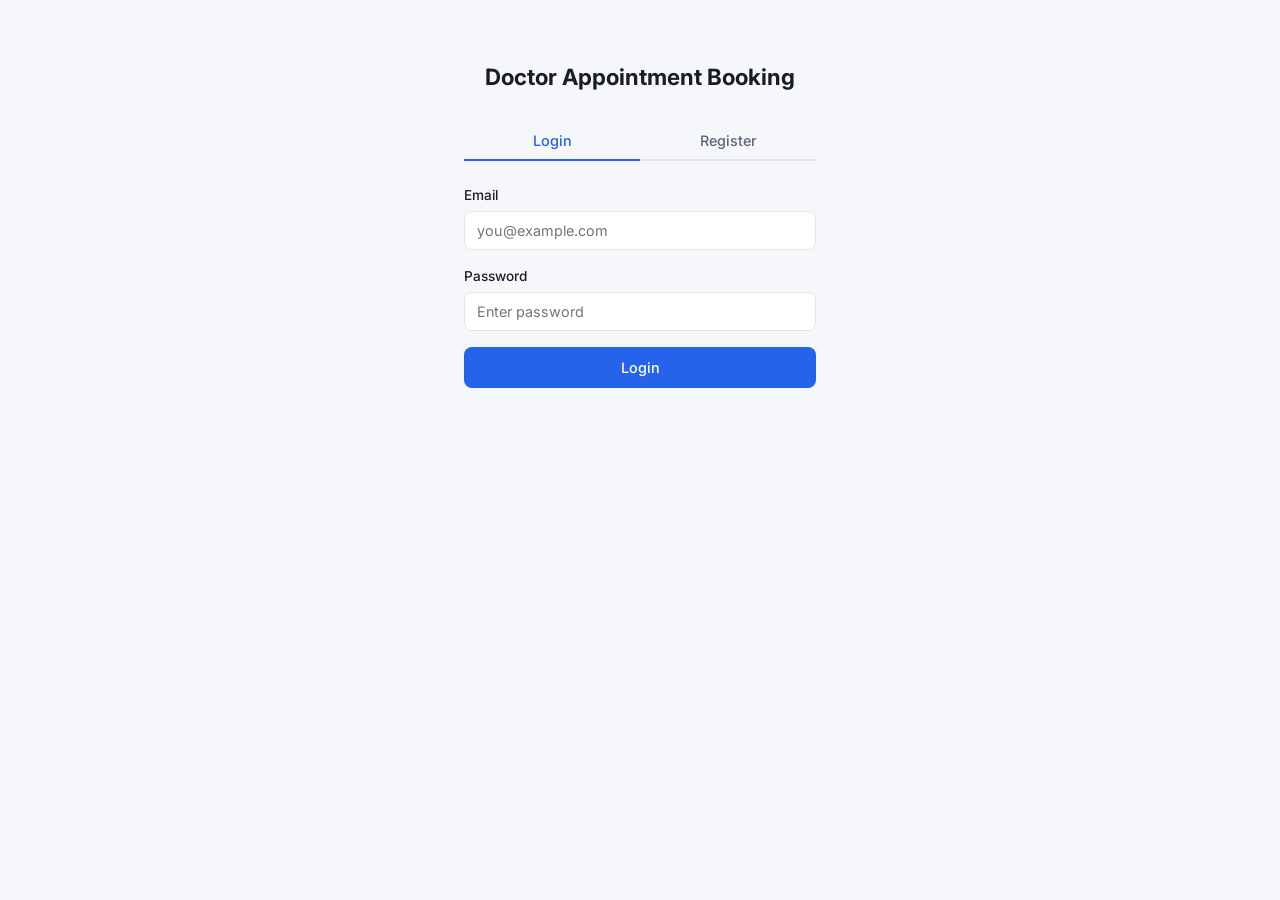
<file: index.html>
<!DOCTYPE html>
<html lang="en">
<head>
  <meta charset="UTF-8" />
  <meta name="viewport" content="width=device-width, initial-scale=1.0" />
  <meta name="description" content="Doctor Appointment Booking System - Book online or offline appointments with specialists" />
  <title>Doctor Appointment Booking</title>
  <link rel="preconnect" href="https://fonts.googleapis.com" />
  <link rel="preconnect" href="https://fonts.gstatic.com" crossorigin />
  <link href="https://fonts.googleapis.com/css2?family=Inter:wght@400;500;600;700&display=swap" rel="stylesheet" />
  <link rel="stylesheet" href="styles.css" />
</head>
<body>
  <div id="app">

    <!-- Toast Notification -->
    <div id="toast" class="toast hidden"></div>

    <!-- Minimal Nav -->
    <nav id="top-nav" class="nav hidden">
      <span class="nav-title">Book Appointment</span>
      <div class="nav-actions">
        <button id="nav-back-btn" class="btn-link" onclick="goBack()">← Back</button>
        <button id="nav-appointments-btn" class="btn-link" onclick="showMyAppointments()">My Appointments</button>
        <button id="nav-logout-btn" class="btn-link" onclick="logout()">Logout</button>
      </div>
    </nav>

    <!-- SCREEN 0: LOGIN / REGISTER -->
    <section id="screen-auth" class="screen active">
      <div class="auth-container">
        <h1>Doctor Appointment Booking</h1>
        <div class="auth-tabs">
          <button id="tab-login" class="auth-tab active" onclick="switchAuthTab('login')">Login</button>
          <button id="tab-register" class="auth-tab" onclick="switchAuthTab('register')">Register</button>
        </div>

        <!-- Login Form -->
        <form id="form-login" class="auth-form" onsubmit="handleLogin(event)">
          <div class="form-group">
            <label for="login-email">Email</label>
            <input type="email" id="login-email" placeholder="you@example.com" required />
          </div>
          <div class="form-group">
            <label for="login-password">Password</label>
            <input type="password" id="login-password" placeholder="Enter password" required />
          </div>
          <button type="submit" class="btn btn-primary btn-full">Login</button>
        </form>

        <!-- Register Form -->
        <form id="form-register" class="auth-form hidden" onsubmit="handleRegister(event)">
          <div class="form-group">
            <label for="reg-username">Username</label>
            <input type="text" id="reg-username" placeholder="Your name" required />
          </div>
          <div class="form-group">
            <label for="reg-email">Email</label>
            <input type="email" id="reg-email" placeholder="you@example.com" required />
          </div>
          <div class="form-group">
            <label for="reg-password">Password</label>
            <input type="password" id="reg-password" placeholder="Create password" required />
          </div>
          <button type="submit" class="btn btn-primary btn-full">Register</button>
        </form>
      </div>
    </section>

    <!-- SCREEN 1: MODE SELECTION -->
    <section id="screen-mode" class="screen">
      <div class="center-container">
        <h1>Select Appointment Mode</h1>
        <p class="subtitle">How would you like to see the doctor?</p>
        <div class="mode-buttons">
          <button id="btn-online" class="btn btn-mode" onclick="selectMode('Online')">
            <span class="mode-label">Online</span>
            <span class="mode-desc">Video consultation</span>
          </button>
          <button id="btn-offline" class="btn btn-mode" onclick="selectMode('Offline')">
            <span class="mode-label">Offline</span>
            <span class="mode-desc">Visit clinic in person</span>
          </button>
        </div>
      </div>
    </section>

    <!-- SCREEN 2: SPECIALTY SELECTION -->
    <section id="screen-specialty" class="screen">
      <div class="page-container">
        <h1>Select Specialty</h1>
        <p class="subtitle">Mode: <span id="display-mode-specialty"></span></p>
        <div id="specialty-list" class="specialty-list">
          <!-- Rendered by JS -->
        </div>
      </div>
    </section>

    <!-- SCREEN 3: DOCTOR LIST -->
    <section id="screen-doctors" class="screen">
      <div class="page-container">
        <h1>Available Doctors</h1>
        <p class="subtitle">
          <span id="display-specialty-doctors"></span> · <span id="display-mode-doctors"></span>
        </p>
        <div id="doctor-list" class="doctor-list">
          <!-- Rendered by JS -->
        </div>
        <p id="no-doctors" class="empty-msg hidden">No doctors available for this selection.</p>
      </div>
    </section>

    <!-- SCREEN 4: SLOT SELECTION -->
    <section id="screen-slots" class="screen">
      <div class="page-container">
        <h1>Available Slots</h1>
        <p class="subtitle">
          Dr. <span id="display-doctor-slots"></span>
        </p>
        <div class="date-picker-row">
          <label for="slot-date">Select Date:</label>
          <input type="date" id="slot-date" onchange="loadSlots()" />
        </div>
        <div id="slot-list" class="slot-list">
          <!-- Rendered by JS -->
        </div>
        <p id="no-slots" class="empty-msg hidden">No slots available for this date.</p>
      </div>
    </section>

    <!-- SCREEN 5: APPOINTMENT CONFIRMATION -->
    <section id="screen-confirm" class="screen">
      <div class="page-container">
        <h1>Confirm Appointment</h1>
        <div class="confirm-card">
          <div class="confirm-row">
            <span class="confirm-label">Doctor</span>
            <span id="confirm-doctor" class="confirm-value"></span>
          </div>
          <div class="confirm-row">
            <span class="confirm-label">Specialty</span>
            <span id="confirm-specialty" class="confirm-value"></span>
          </div>
          <div class="confirm-row">
            <span class="confirm-label">Mode</span>
            <span id="confirm-mode" class="confirm-value"></span>
          </div>
          <div class="confirm-row">
            <span class="confirm-label">Date</span>
            <span id="confirm-date" class="confirm-value"></span>
          </div>
          <div class="confirm-row">
            <span class="confirm-label">Time</span>
            <span id="confirm-time" class="confirm-value"></span>
          </div>
          <div class="confirm-row">
            <span class="confirm-label">Fees</span>
            <span id="confirm-fees" class="confirm-value"></span>
          </div>
        </div>
        <button id="btn-confirm" class="btn btn-primary btn-full" onclick="confirmAppointment()">Confirm Appointment</button>
      </div>
    </section>

    <!-- SCREEN 6: SUCCESS -->
    <section id="screen-success" class="screen">
      <div class="center-container">
        <div class="success-icon">✓</div>
        <h1>Appointment Confirmed!</h1>
        <div class="confirm-card">
          <div class="confirm-row">
            <span class="confirm-label">Doctor</span>
            <span id="success-doctor" class="confirm-value"></span>
          </div>
          <div class="confirm-row">
            <span class="confirm-label">Date & Time</span>
            <span id="success-datetime" class="confirm-value"></span>
          </div>
          <div class="confirm-row">
            <span class="confirm-label">Mode</span>
            <span id="success-mode" class="confirm-value"></span>
          </div>
          <div id="success-online-info" class="confirm-row hidden">
            <span class="confirm-label">Meeting Link</span>
            <a id="success-link" class="confirm-value link" href="#" target="_blank"></a>
          </div>
          <div id="success-offline-info" class="confirm-row hidden">
            <span class="confirm-label">Clinic Address</span>
            <span id="success-address" class="confirm-value"></span>
          </div>
          <div class="confirm-row">
            <span class="confirm-label">Status</span>
            <span class="confirm-value status-confirmed">Confirmed</span>
          </div>
        </div>
        <div class="success-actions">
          <button class="btn btn-primary btn-full" onclick="bookAnother()">Book Another Appointment</button>
          <button class="btn btn-outline btn-full" onclick="showMyAppointments()">View My Appointments</button>
        </div>
      </div>
    </section>

    <!-- SCREEN 7: MY APPOINTMENTS -->
    <section id="screen-my-appointments" class="screen">
      <div class="page-container">
        <h1>My Appointments</h1>
        <p class="subtitle">Your booking history</p>
        <div id="my-appointments-list" class="appointments-list">
          <!-- Rendered by JS -->
        </div>
        <p id="no-appointments" class="empty-msg hidden">You have no appointments yet.</p>
        <button class="btn btn-primary btn-full" style="margin-top: 24px;" onclick="bookAnother()">Book New Appointment</button>
      </div>
    </section>

  </div>

  <script src="app.js"></script>
</body>
</html>
</file>
<file: styles.css>
/* ===== RESET & BASE ===== */
*,
*::before,
*::after {
  margin: 0;
  padding: 0;
  box-sizing: border-box;
}

:root {
  --bg: #f5f7fa;
  --surface: #ffffff;
  --text: #1a1d23;
  --text-secondary: #5f6577;
  --primary: #2563eb;
  --primary-hover: #1d4ed8;
  --primary-light: #eff4ff;
  --border: #e2e5ed;
  --success: #16a34a;
  --success-bg: #ecfdf5;
  --disabled: #c4c9d4;
  --danger: #dc2626;
  --danger-bg: #fef2f2;
  --warning: #d97706;
  --warning-bg: #fffbeb;
  --radius: 8px;
  --radius-lg: 12px;
  --shadow-sm: 0 1px 3px rgba(0, 0, 0, 0.06);
  --shadow: 0 2px 8px rgba(0, 0, 0, 0.08);
}

html {
  font-size: 16px;
}

body {
  font-family: 'Inter', -apple-system, BlinkMacSystemFont, sans-serif;
  background: var(--bg);
  color: var(--text);
  line-height: 1.5;
  min-height: 100vh;
}

/* ===== TOAST ===== */
.toast {
  position: fixed;
  top: 16px;
  left: 50%;
  transform: translateX(-50%);
  padding: 12px 24px;
  border-radius: var(--radius);
  font-size: 0.85rem;
  font-weight: 500;
  z-index: 100;
  max-width: 420px;
  text-align: center;
  box-shadow: var(--shadow);
}

.toast.toast-error {
  background: var(--danger-bg);
  color: var(--danger);
  border: 1px solid var(--danger);
}

.toast.toast-success {
  background: var(--success-bg);
  color: var(--success);
  border: 1px solid var(--success);
}

.toast.toast-warning {
  background: var(--warning-bg);
  color: var(--warning);
  border: 1px solid var(--warning);
}

/* ===== NAV ===== */
.nav {
  display: flex;
  align-items: center;
  justify-content: space-between;
  padding: 12px 24px;
  background: var(--surface);
  border-bottom: 1px solid var(--border);
  position: sticky;
  top: 0;
  z-index: 10;
}

.nav-title {
  font-weight: 600;
  font-size: 1rem;
  color: var(--text);
}

.nav-actions {
  display: flex;
  align-items: center;
  gap: 4px;
}

/* ===== BUTTONS ===== */
.btn {
  display: inline-flex;
  align-items: center;
  justify-content: center;
  padding: 10px 20px;
  border: none;
  border-radius: var(--radius);
  font-family: inherit;
  font-size: 0.9rem;
  font-weight: 500;
  cursor: pointer;
  transition: background 0.15s, border-color 0.15s;
}

.btn-primary {
  background: var(--primary);
  color: #fff;
}

.btn-primary:hover {
  background: var(--primary-hover);
}

.btn-outline {
  background: transparent;
  border: 1.5px solid var(--border);
  color: var(--text);
}

.btn-outline:hover {
  border-color: var(--primary);
  color: var(--primary);
  background: var(--primary-light);
}

.btn-danger-outline {
  background: transparent;
  border: 1.5px solid var(--danger);
  color: var(--danger);
}

.btn-danger-outline:hover {
  background: var(--danger-bg);
}

.btn-full {
  width: 100%;
  padding: 12px;
}

.btn-sm {
  padding: 6px 14px;
  font-size: 0.8rem;
}

.btn-link {
  background: none;
  border: none;
  color: var(--primary);
  font-family: inherit;
  font-size: 0.85rem;
  font-weight: 500;
  cursor: pointer;
  padding: 4px 8px;
}

.btn-link:hover {
  text-decoration: underline;
}

.btn:disabled {
  background: var(--disabled);
  color: #fff;
  cursor: not-allowed;
}

.btn-danger-outline:disabled {
  border-color: var(--disabled);
  color: var(--disabled);
  cursor: not-allowed;
  background: transparent;
}

/* ===== SCREEN MANAGEMENT ===== */
.screen {
  display: none;
}

.screen.active {
  display: block;
}

.hidden {
  display: none !important;
}

/* ===== LAYOUTS ===== */
.center-container {
  max-width: 480px;
  margin: 0 auto;
  padding: 48px 24px;
  text-align: center;
}

.page-container {
  max-width: 600px;
  margin: 0 auto;
  padding: 32px 24px;
}

h1 {
  font-size: 1.5rem;
  font-weight: 700;
  margin-bottom: 8px;
  color: var(--text);
}

.subtitle {
  font-size: 0.9rem;
  color: var(--text-secondary);
  margin-bottom: 24px;
}

/* ===== AUTH SCREEN ===== */
.auth-container {
  max-width: 400px;
  margin: 0 auto;
  padding: 60px 24px;
}

.auth-container h1 {
  text-align: center;
  margin-bottom: 28px;
  font-size: 1.4rem;
}

.auth-tabs {
  display: flex;
  border-bottom: 2px solid var(--border);
  margin-bottom: 24px;
}

.auth-tab {
  flex: 1;
  padding: 10px;
  background: none;
  border: none;
  font-family: inherit;
  font-size: 0.9rem;
  font-weight: 500;
  color: var(--text-secondary);
  cursor: pointer;
  border-bottom: 2px solid transparent;
  margin-bottom: -2px;
  transition: color 0.15s, border-color 0.15s;
}

.auth-tab.active {
  color: var(--primary);
  border-bottom-color: var(--primary);
}

.auth-form {
  display: flex;
  flex-direction: column;
  gap: 16px;
}

.form-group {
  display: flex;
  flex-direction: column;
  gap: 6px;
  text-align: left;
}

.form-group label {
  font-size: 0.85rem;
  font-weight: 500;
  color: var(--text);
}

.form-group input {
  padding: 10px 12px;
  border: 1.5px solid var(--border);
  border-radius: var(--radius);
  font-family: inherit;
  font-size: 0.9rem;
  color: var(--text);
  outline: none;
  transition: border-color 0.15s;
}

.form-group input:focus {
  border-color: var(--primary);
}

/* ===== MODE SELECTION ===== */
.mode-buttons {
  display: flex;
  flex-direction: column;
  gap: 16px;
  margin-top: 12px;
}

.btn-mode {
  display: flex;
  flex-direction: column;
  gap: 4px;
  padding: 24px;
  background: var(--surface);
  border: 1.5px solid var(--border);
  border-radius: var(--radius-lg);
  cursor: pointer;
  text-align: center;
  box-shadow: var(--shadow-sm);
  transition: border-color 0.15s, box-shadow 0.15s;
}

.btn-mode:hover {
  border-color: var(--primary);
  box-shadow: var(--shadow);
}

.mode-label {
  font-size: 1.1rem;
  font-weight: 600;
  color: var(--text);
}

.mode-desc {
  font-size: 0.8rem;
  color: var(--text-secondary);
}

/* ===== SPECIALTY LIST ===== */
.specialty-list {
  display: flex;
  flex-direction: column;
  gap: 8px;
}

.specialty-item {
  padding: 14px 16px;
  background: var(--surface);
  border: 1.5px solid var(--border);
  border-radius: var(--radius);
  cursor: pointer;
  font-size: 0.95rem;
  font-weight: 500;
  transition: border-color 0.15s, background 0.15s;
}

.specialty-item:hover {
  border-color: var(--primary);
  background: var(--primary-light);
  color: var(--primary);
}

/* ===== DOCTOR LIST ===== */
.doctor-list {
  display: flex;
  flex-direction: column;
  gap: 12px;
}

.doctor-card {
  background: var(--surface);
  border: 1.5px solid var(--border);
  border-radius: var(--radius-lg);
  padding: 20px;
  box-shadow: var(--shadow-sm);
}

.doctor-name {
  font-size: 1.05rem;
  font-weight: 600;
  margin-bottom: 6px;
}

.doctor-info {
  display: flex;
  flex-direction: column;
  gap: 4px;
  margin-bottom: 14px;
}

.doctor-detail {
  font-size: 0.85rem;
  color: var(--text-secondary);
}

.doctor-detail span {
  font-weight: 500;
  color: var(--text);
}

/* ===== SLOT LIST ===== */
.date-picker-row {
  display: flex;
  align-items: center;
  gap: 12px;
  margin-bottom: 20px;
}

.date-picker-row label {
  font-size: 0.9rem;
  font-weight: 500;
}

.date-picker-row input[type="date"] {
  padding: 8px 12px;
  border: 1.5px solid var(--border);
  border-radius: var(--radius);
  font-family: inherit;
  font-size: 0.9rem;
  outline: none;
}

.date-picker-row input[type="date"]:focus {
  border-color: var(--primary);
}

.slot-list {
  display: flex;
  flex-direction: column;
  gap: 8px;
}

.slot-item {
  display: flex;
  align-items: center;
  justify-content: space-between;
  padding: 14px 16px;
  background: var(--surface);
  border: 1.5px solid var(--border);
  border-radius: var(--radius);
}

.slot-info {
  display: flex;
  flex-direction: column;
  gap: 2px;
}

.slot-time {
  font-size: 0.95rem;
  font-weight: 600;
}

.slot-date {
  font-size: 0.8rem;
  color: var(--text-secondary);
}

.slot-status {
  font-size: 0.75rem;
  font-weight: 600;
  padding: 4px 10px;
  border-radius: 20px;
}

.slot-status.available {
  color: var(--success);
  background: var(--success-bg);
}

.slot-status.booked {
  color: var(--danger);
  background: var(--danger-bg);
}

.slot-status.expired {
  color: var(--text-secondary);
  background: #f1f3f5;
}

.slot-item.booked,
.slot-item.expired {
  opacity: 0.5;
  cursor: not-allowed;
}

.slot-item:not(.booked):not(.expired) {
  cursor: pointer;
  transition: border-color 0.15s;
}

.slot-item:not(.booked):not(.expired):hover {
  border-color: var(--primary);
}

.slot-item.selected {
  border-color: var(--primary);
  background: var(--primary-light);
}

.btn-select-slot {
  margin-top: 20px;
}

/* ===== CONFIRMATION CARD ===== */
.confirm-card {
  background: var(--surface);
  border: 1.5px solid var(--border);
  border-radius: var(--radius-lg);
  padding: 4px 0;
  margin-bottom: 24px;
  text-align: left;
}

.confirm-row {
  display: flex;
  justify-content: space-between;
  align-items: center;
  padding: 12px 20px;
  border-bottom: 1px solid var(--border);
}

.confirm-row:last-child {
  border-bottom: none;
}

.confirm-label {
  font-size: 0.85rem;
  color: var(--text-secondary);
}

.confirm-value {
  font-size: 0.9rem;
  font-weight: 500;
  text-align: right;
}

.link {
  color: var(--primary);
  text-decoration: underline;
}

.status-confirmed {
  color: var(--success);
  font-weight: 600;
}

.status-cancelled {
  color: var(--danger);
  font-weight: 600;
}

.status-completed {
  color: var(--primary);
  font-weight: 600;
}

.status-noshow {
  color: var(--warning);
  font-weight: 600;
}

/* ===== SUCCESS SCREEN ===== */
.success-icon {
  width: 64px;
  height: 64px;
  line-height: 64px;
  font-size: 2rem;
  background: var(--success-bg);
  color: var(--success);
  border-radius: 50%;
  margin: 0 auto 16px;
  font-weight: 700;
}

.success-actions {
  display: flex;
  flex-direction: column;
  gap: 10px;
}

/* ===== MY APPOINTMENTS ===== */
.appointments-list {
  display: flex;
  flex-direction: column;
  gap: 12px;
}

.appointment-card {
  background: var(--surface);
  border: 1.5px solid var(--border);
  border-radius: var(--radius-lg);
  padding: 16px 20px;
  box-shadow: var(--shadow-sm);
}

.appointment-header {
  display: flex;
  justify-content: space-between;
  align-items: center;
  margin-bottom: 10px;
}

.appointment-doctor {
  font-weight: 600;
  font-size: 1rem;
}

.appointment-status-badge {
  font-size: 0.7rem;
  font-weight: 600;
  padding: 3px 10px;
  border-radius: 20px;
  text-transform: uppercase;
  letter-spacing: 0.3px;
}

.badge-confirmed {
  color: var(--success);
  background: var(--success-bg);
}

.badge-cancelled {
  color: var(--danger);
  background: var(--danger-bg);
}

.badge-completed {
  color: var(--primary);
  background: var(--primary-light);
}

.badge-noshow {
  color: var(--warning);
  background: var(--warning-bg);
}

.appointment-details {
  display: flex;
  flex-direction: column;
  gap: 4px;
  margin-bottom: 12px;
}

.appointment-detail {
  font-size: 0.83rem;
  color: var(--text-secondary);
}

.appointment-detail span {
  font-weight: 500;
  color: var(--text);
}

.appointment-actions {
  display: flex;
  gap: 8px;
}

/* ===== EMPTY STATES ===== */
.empty-msg {
  text-align: center;
  color: var(--text-secondary);
  padding: 32px 0;
  font-size: 0.9rem;
}

/* ===== RESPONSIVE ===== */
@media (max-width: 600px) {
  .auth-container,
  .center-container,
  .page-container {
    padding-left: 16px;
    padding-right: 16px;
  }

  .nav {
    padding: 12px 16px;
  }

  .nav-actions {
    gap: 0;
  }
}
</file>
<file: frontend/css/styles.css>
/* ===== RESET & BASE ===== */
*,
*::before,
*::after {
  margin: 0;
  padding: 0;
  box-sizing: border-box;
}

:root {
  --bg: #f5f7fa;
  --surface: #ffffff;
  --text: #1a1d23;
  --text-secondary: #5f6577;
  --primary: #2563eb;
  --primary-hover: #1d4ed8;
  --primary-light: #eff4ff;
  --border: #e2e5ed;
  --success: #16a34a;
  --success-bg: #ecfdf5;
  --disabled: #c4c9d4;
  --danger: #dc2626;
  --danger-bg: #fef2f2;
  --warning: #d97706;
  --warning-bg: #fffbeb;
  --radius: 8px;
  --radius-lg: 12px;
  --shadow-sm: 0 1px 3px rgba(0, 0, 0, 0.06);
  --shadow: 0 2px 8px rgba(0, 0, 0, 0.08);
}

html {
  font-size: 16px;
}

body {
  font-family: 'Inter', -apple-system, BlinkMacSystemFont, sans-serif;
  background: var(--bg);
  color: var(--text);
  line-height: 1.5;
  min-height: 100vh;
}

/* ===== TOAST ===== */
.toast {
  position: fixed;
  top: 16px;
  left: 50%;
  transform: translateX(-50%);
  padding: 12px 24px;
  border-radius: var(--radius);
  font-size: 0.85rem;
  font-weight: 500;
  z-index: 100;
  max-width: 420px;
  text-align: center;
  box-shadow: var(--shadow);
}

.toast.toast-error {
  background: var(--danger-bg);
  color: var(--danger);
  border: 1px solid var(--danger);
}

.toast.toast-success {
  background: var(--success-bg);
  color: var(--success);
  border: 1px solid var(--success);
}

.toast.toast-warning {
  background: var(--warning-bg);
  color: var(--warning);
  border: 1px solid var(--warning);
}

/* ===== NAV ===== */
.nav {
  display: flex;
  align-items: center;
  justify-content: space-between;
  padding: 12px 24px;
  background: var(--surface);
  border-bottom: 1px solid var(--border);
  position: sticky;
  top: 0;
  z-index: 10;
}

.nav-title {
  font-weight: 600;
  font-size: 1rem;
  color: var(--text);
}

.nav-actions {
  display: flex;
  align-items: center;
  gap: 4px;
}

/* ===== BUTTONS ===== */
.btn {
  display: inline-flex;
  align-items: center;
  justify-content: center;
  padding: 10px 20px;
  border: none;
  border-radius: var(--radius);
  font-family: inherit;
  font-size: 0.9rem;
  font-weight: 500;
  cursor: pointer;
  transition: background 0.15s, border-color 0.15s;
}

.btn-primary {
  background: var(--primary);
  color: #fff;
}

.btn-primary:hover {
  background: var(--primary-hover);
}

.btn-outline {
  background: transparent;
  border: 1.5px solid var(--border);
  color: var(--text);
}

.btn-outline:hover {
  border-color: var(--primary);
  color: var(--primary);
  background: var(--primary-light);
}

.btn-danger-outline {
  background: transparent;
  border: 1.5px solid var(--danger);
  color: var(--danger);
}

.btn-danger-outline:hover {
  background: var(--danger-bg);
}

.btn-full {
  width: 100%;
  padding: 12px;
}

.btn-sm {
  padding: 6px 14px;
  font-size: 0.8rem;
}

.btn-link {
  background: none;
  border: none;
  color: var(--primary);
  font-family: inherit;
  font-size: 0.85rem;
  font-weight: 500;
  cursor: pointer;
  padding: 4px 8px;
}

.btn-link:hover {
  text-decoration: underline;
}

.btn:disabled {
  background: var(--disabled);
  color: #fff;
  cursor: not-allowed;
}

.btn-danger-outline:disabled {
  border-color: var(--disabled);
  color: var(--disabled);
  cursor: not-allowed;
  background: transparent;
}

/* ===== SCREEN MANAGEMENT ===== */
.screen {
  display: none;
}

.screen.active {
  display: block;
}

.hidden {
  display: none !important;
}

/* ===== LAYOUTS ===== */
.center-container {
  max-width: 480px;
  margin: 0 auto;
  padding: 48px 24px;
  text-align: center;
}

.page-container {
  max-width: 600px;
  margin: 0 auto;
  padding: 32px 24px;
}

h1 {
  font-size: 1.5rem;
  font-weight: 700;
  margin-bottom: 8px;
  color: var(--text);
}

.subtitle {
  font-size: 0.9rem;
  color: var(--text-secondary);
  margin-bottom: 24px;
}

/* ===== AUTH SCREEN ===== */
.auth-container {
  max-width: 400px;
  margin: 0 auto;
  padding: 60px 24px;
}

.auth-container h1 {
  text-align: center;
  margin-bottom: 28px;
  font-size: 1.4rem;
}

.auth-tabs {
  display: flex;
  border-bottom: 2px solid var(--border);
  margin-bottom: 24px;
}

.auth-tab {
  flex: 1;
  padding: 10px;
  background: none;
  border: none;
  font-family: inherit;
  font-size: 0.9rem;
  font-weight: 500;
  color: var(--text-secondary);
  cursor: pointer;
  border-bottom: 2px solid transparent;
  margin-bottom: -2px;
  transition: color 0.15s, border-color 0.15s;
}

.auth-tab.active {
  color: var(--primary);
  border-bottom-color: var(--primary);
}

.auth-form {
  display: flex;
  flex-direction: column;
  gap: 16px;
}

.form-group {
  display: flex;
  flex-direction: column;
  gap: 6px;
  text-align: left;
}

.form-group label {
  font-size: 0.85rem;
  font-weight: 500;
  color: var(--text);
}

.form-group input {
  padding: 10px 12px;
  border: 1.5px solid var(--border);
  border-radius: var(--radius);
  font-family: inherit;
  font-size: 0.9rem;
  color: var(--text);
  outline: none;
  transition: border-color 0.15s;
}

.form-group input:focus {
  border-color: var(--primary);
}

/* ===== MODE SELECTION ===== */
.mode-buttons {
  display: flex;
  flex-direction: column;
  gap: 16px;
  margin-top: 12px;
}

.btn-mode {
  display: flex;
  flex-direction: column;
  gap: 4px;
  padding: 24px;
  background: var(--surface);
  border: 1.5px solid var(--border);
  border-radius: var(--radius-lg);
  cursor: pointer;
  text-align: center;
  box-shadow: var(--shadow-sm);
  transition: border-color 0.15s, box-shadow 0.15s;
}

.btn-mode:hover {
  border-color: var(--primary);
  box-shadow: var(--shadow);
}

.mode-label {
  font-size: 1.1rem;
  font-weight: 600;
  color: var(--text);
}

.mode-desc {
  font-size: 0.8rem;
  color: var(--text-secondary);
}

/* ===== SPECIALTY LIST ===== */
.specialty-list {
  display: flex;
  flex-direction: column;
  gap: 8px;
}

.specialty-item {
  padding: 14px 16px;
  background: var(--surface);
  border: 1.5px solid var(--border);
  border-radius: var(--radius);
  cursor: pointer;
  font-size: 0.95rem;
  font-weight: 500;
  transition: border-color 0.15s, background 0.15s;
}

.specialty-item:hover {
  border-color: var(--primary);
  background: var(--primary-light);
  color: var(--primary);
}

/* ===== DOCTOR LIST ===== */
.doctor-list {
  display: flex;
  flex-direction: column;
  gap: 12px;
}

.doctor-card {
  background: var(--surface);
  border: 1.5px solid var(--border);
  border-radius: var(--radius-lg);
  padding: 20px;
  box-shadow: var(--shadow-sm);
}

.doctor-name {
  font-size: 1.05rem;
  font-weight: 600;
  margin-bottom: 6px;
}

.doctor-info {
  display: flex;
  flex-direction: column;
  gap: 4px;
  margin-bottom: 14px;
}

.doctor-detail {
  font-size: 0.85rem;
  color: var(--text-secondary);
}

.doctor-detail span {
  font-weight: 500;
  color: var(--text);
}

/* ===== SLOT LIST ===== */
.date-picker-row {
  display: flex;
  align-items: center;
  gap: 12px;
  margin-bottom: 20px;
}

.date-picker-row label {
  font-size: 0.9rem;
  font-weight: 500;
}

.date-picker-row input[type="date"] {
  padding: 8px 12px;
  border: 1.5px solid var(--border);
  border-radius: var(--radius);
  font-family: inherit;
  font-size: 0.9rem;
  outline: none;
}

.date-picker-row input[type="date"]:focus {
  border-color: var(--primary);
}

.slot-list {
  display: flex;
  flex-direction: column;
  gap: 8px;
}

.slot-item {
  display: flex;
  align-items: center;
  justify-content: space-between;
  padding: 14px 16px;
  background: var(--surface);
  border: 1.5px solid var(--border);
  border-radius: var(--radius);
}

.slot-info {
  display: flex;
  flex-direction: column;
  gap: 2px;
}

.slot-time {
  font-size: 0.95rem;
  font-weight: 600;
}

.slot-date {
  font-size: 0.8rem;
  color: var(--text-secondary);
}

.slot-status {
  font-size: 0.75rem;
  font-weight: 600;
  padding: 4px 10px;
  border-radius: 20px;
}

.slot-status.available {
  color: var(--success);
  background: var(--success-bg);
}

.slot-status.booked {
  color: var(--danger);
  background: var(--danger-bg);
}

.slot-status.expired {
  color: var(--text-secondary);
  background: #f1f3f5;
}

.slot-item.booked,
.slot-item.expired {
  opacity: 0.5;
  cursor: not-allowed;
}

.slot-item:not(.booked):not(.expired) {
  cursor: pointer;
  transition: border-color 0.15s;
}

.slot-item:not(.booked):not(.expired):hover {
  border-color: var(--primary);
}

.slot-item.selected {
  border-color: var(--primary);
  background: var(--primary-light);
}

.btn-select-slot {
  margin-top: 20px;
}

/* ===== CONFIRMATION CARD ===== */
.confirm-card {
  background: var(--surface);
  border: 1.5px solid var(--border);
  border-radius: var(--radius-lg);
  padding: 4px 0;
  margin-bottom: 24px;
  text-align: left;
}

.confirm-row {
  display: flex;
  justify-content: space-between;
  align-items: center;
  padding: 12px 20px;
  border-bottom: 1px solid var(--border);
}

.confirm-row:last-child {
  border-bottom: none;
}

.confirm-label {
  font-size: 0.85rem;
  color: var(--text-secondary);
}

.confirm-value {
  font-size: 0.9rem;
  font-weight: 500;
  text-align: right;
}

.link {
  color: var(--primary);
  text-decoration: underline;
}

.status-confirmed {
  color: var(--success);
  font-weight: 600;
}

.status-cancelled {
  color: var(--danger);
  font-weight: 600;
}

.status-completed {
  color: var(--primary);
  font-weight: 600;
}

.status-noshow {
  color: var(--warning);
  font-weight: 600;
}

/* ===== SUCCESS SCREEN ===== */
.success-icon {
  width: 64px;
  height: 64px;
  line-height: 64px;
  font-size: 2rem;
  background: var(--success-bg);
  color: var(--success);
  border-radius: 50%;
  margin: 0 auto 16px;
  font-weight: 700;
}

.success-actions {
  display: flex;
  flex-direction: column;
  gap: 10px;
}

/* ===== MY APPOINTMENTS ===== */
.appointments-list {
  display: flex;
  flex-direction: column;
  gap: 12px;
}

.appointment-card {
  background: var(--surface);
  border: 1.5px solid var(--border);
  border-radius: var(--radius-lg);
  padding: 16px 20px;
  box-shadow: var(--shadow-sm);
}

.appointment-header {
  display: flex;
  justify-content: space-between;
  align-items: center;
  margin-bottom: 10px;
}

.appointment-doctor {
  font-weight: 600;
  font-size: 1rem;
}

.appointment-status-badge {
  font-size: 0.7rem;
  font-weight: 600;
  padding: 3px 10px;
  border-radius: 20px;
  text-transform: uppercase;
  letter-spacing: 0.3px;
}

.badge-confirmed {
  color: var(--success);
  background: var(--success-bg);
}

.badge-cancelled {
  color: var(--danger);
  background: var(--danger-bg);
}

.badge-completed {
  color: var(--primary);
  background: var(--primary-light);
}

.badge-noshow {
  color: var(--warning);
  background: var(--warning-bg);
}

.appointment-details {
  display: flex;
  flex-direction: column;
  gap: 4px;
  margin-bottom: 12px;
}

.appointment-detail {
  font-size: 0.83rem;
  color: var(--text-secondary);
}

.appointment-detail span {
  font-weight: 500;
  color: var(--text);
}

.appointment-actions {
  display: flex;
  gap: 8px;
}

/* ===== EMPTY STATES ===== */
.empty-msg {
  text-align: center;
  color: var(--text-secondary);
  padding: 32px 0;
  font-size: 0.9rem;
}

/* ===== RESPONSIVE ===== */
@media (max-width: 600px) {
  .auth-container,
  .center-container,
  .page-container {
    padding-left: 16px;
    padding-right: 16px;
  }

  .nav {
    padding: 12px 16px;
  }

  .nav-actions {
    gap: 0;
  }
}
</file>
